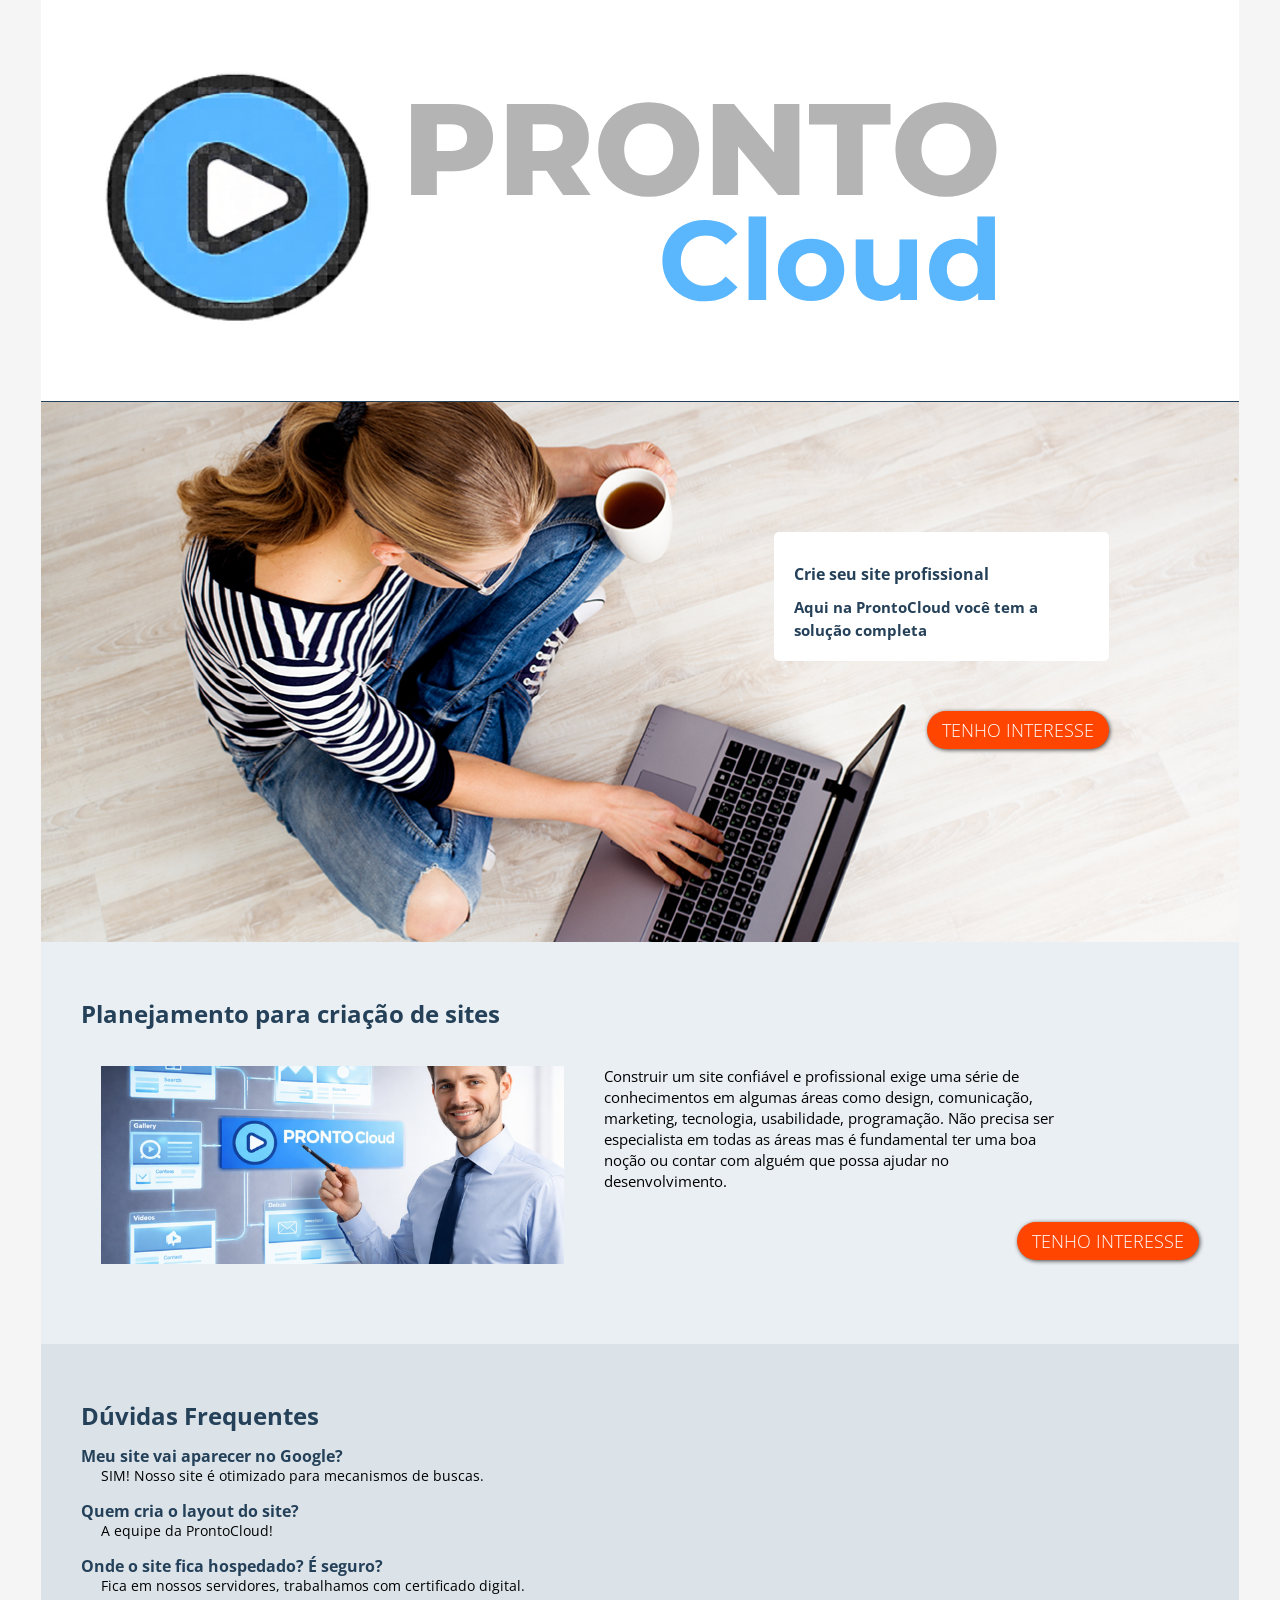
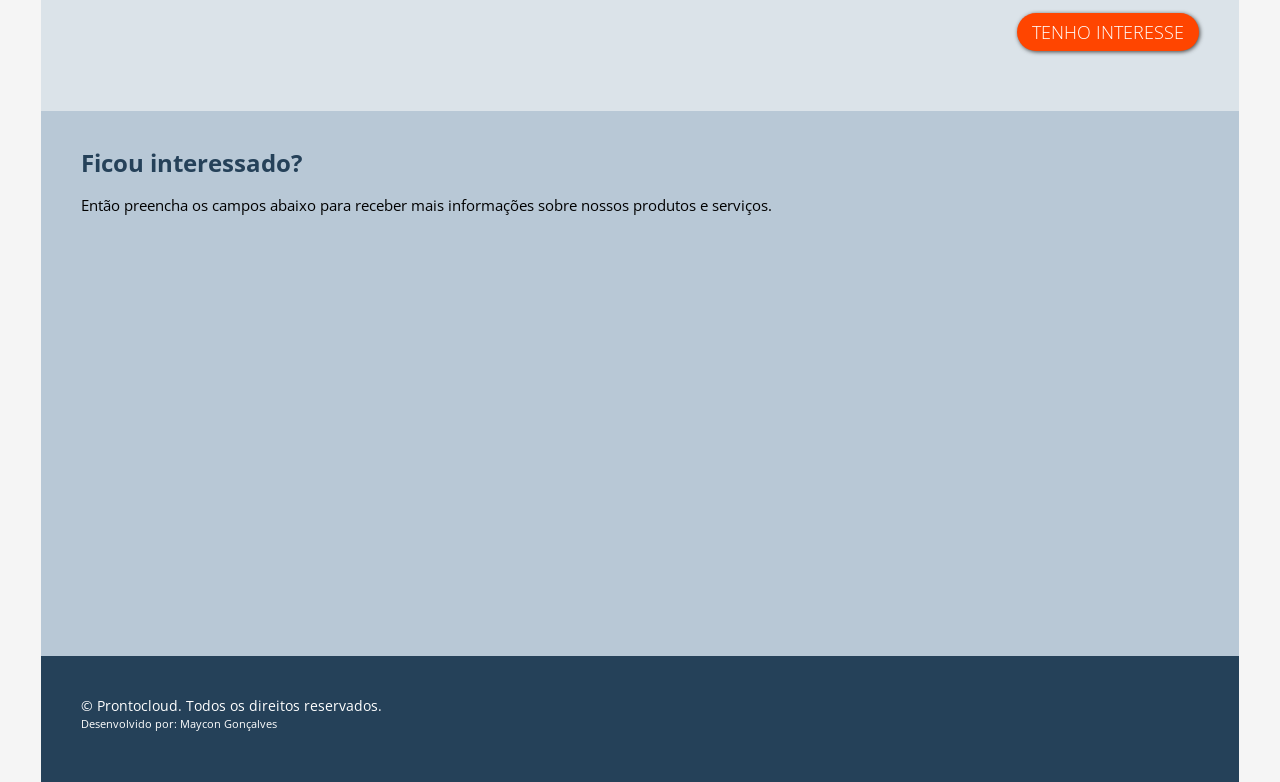
<file: prontocloud/index.html>
<!DOCTYPE html>
<html lang="en">
<head>
    <meta charset="UTF-8">
    <meta name="viewport" content="width=device-width, initial-scale=1.0">
    <title>Prontocloud</title>

    <!-- CSS-->
    <link rel="stylesheet" href="./css/reset.css">
    <link rel="stylesheet" href="./css/style.css">

    <!-- icones -->
    <link rel="shortcut icon" href="./images/favicon.png">
    <link rel="apple-touch-icon" href="./images/icon-touch-retina.png">
    <link rel="apple-touch-icon" href="./images/icon-touch-retina-iphone.png">
    <link rel="apple-touch-icon" href="./images/icon-touch-retina-ipad.png">

    <!-- Google Fonts -->
     <link rel="preconnect" href="https://fonts.googleapis.com">
<link rel="preconnect" href="https://fonts.gstatic.com" crossorigin>
<link href="https://fonts.googleapis.com/css2?family=Open+Sans:ital,wdth,wght@0,75..100,300..800;1,75..100,300..800&display=swap" rel="stylesheet">

</head>
<body>
    <div class="main-container">
        <header>
            <div class="container">
                <img src="./images/prontocloud.png" alt="ProntoCloud">
            </div>
        </header>

        <section id="banner">
            <div class="container" >
                <div class="legenda-container div">
                    <div class="legenda">
                        <h4>Crie seu site profissional</h4>
                        <h5>Aqui na ProntoCloud você tem a solução completa</h5>
                    </div>
                    <a class="button-cta" href="#tenho-interesse">Tenho Interesse</a>
                </div>
            </div>
        </section>

        <section id="saiba-mais">
            <div class="container">

                <h1>Planejamento para criação de sites</h1>

                <img src="./images/web-design-plan-ning-700x300.png" alt="Planejamento para criação de sites">

                <p>Construir um site confiável e profissional exige uma série de conhecimentos em algumas áreas como design, comunicação, marketing, tecnologia, usabilidade, programação. Não precisa ser especialista em todas as áreas mas é fundamental ter uma boa noção ou contar com alguém que possa ajudar no desenvolvimento.</p>

                <a class="button-cta" href="#tenho-interesse">Tenho Interesse</a>

            </div>
        </section>

        <section class="container-duvidas">
            <div class="container">
                <h1>Dúvidas Frequentes</h1>

                <dl>
                    <dt>Meu site vai aparecer no Google?</dt>
                        <dd>SIM! Nosso site é otimizado para mecanismos de buscas.</dd>
                    <dt>Quem cria o layout do site?</dt>
                        <dd>A equipe da ProntoCloud!</dd>
                    <dt>Onde o site fica hospedado? É seguro?</dt>
                        <dd>Fica em nossos servidores, trabalhamos com certificado digital.</dd>
                </dl>

                <a class="button-cta" href="#tenho-interesse">Tenho Interesse</a>

            </div>
        </section>

        <section id="tenho-interesse">
            <div class="container">
                <article >
                    <h1>Ficou interessado?</h1>
                    <p>Então preencha os campos abaixo para receber mais informações sobre nossos produtos e serviços.</p>

                    <div class="cognito"> 
                        <script src="https://www.cognitoforms.com/f/seamless.js" data-key="EIW4Grr-MUKSAgHI9DvnkA" data-form="1"></script>
                    </div>
                    
                </article>
            </div>
        </section>
        <footer>
            <div class="container">
                <p>&copy; Prontocloud. Todos os direitos reservados.
                <small>Desenvolvido por: Maycon Gonçalves</small></p>
            </div>    
        </footer>
    </div>
</body>
</html>
</file>
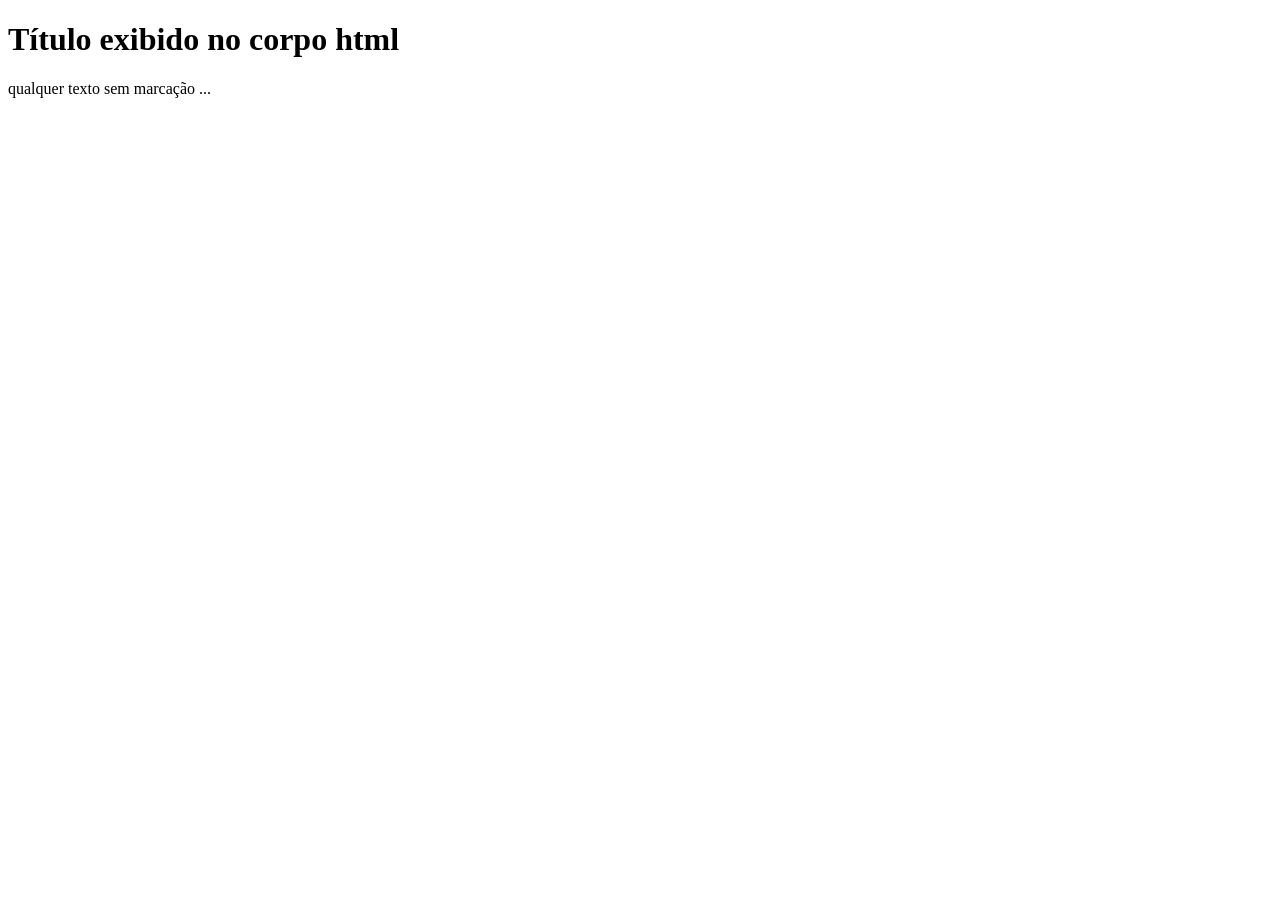
<file: html-css/01-introducao.html>
<!DOCTYPE html>
<html lang="pt_BR">
	<head>
		<title>Título da página exibido no navegador</title>
	</head>
	<body>
		<h1>Título exibido no corpo html</h1>
		<p>qualquer texto sem marcação ... </p>
	</body>
</html>
</file>
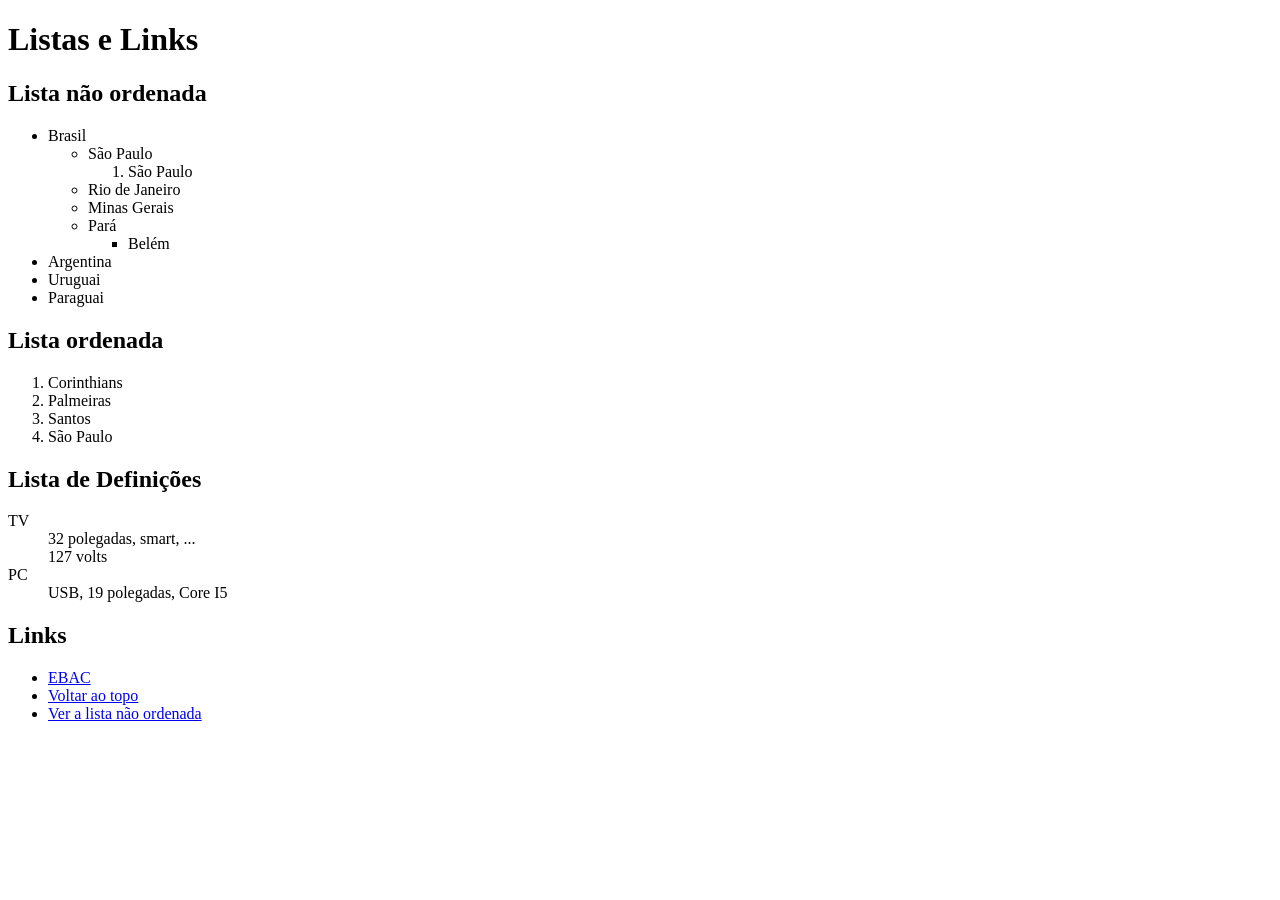
<file: html-css/02-listas-e-links.html>
<!DOCTYPE html>
<html lang="pt-br">
	<head>
		<title>HTML - Listas e Links</title>
		<meta charset="UTF-8">
	</head>
	<body>
		<h1>Listas e Links</h1>

		<h2 id="lista-nao-ordenada">Lista não ordenada</h2>
		
		<ul>
			<li>
				Brasil
				<ul>
					<li>São Paulo
						<ol>
							<li>São Paulo</li>
						</ol>
					</li>
					<li>Rio de Janeiro</li>
					<li>Minas Gerais</li>
					<li>Pará
						<ul>
							<li>Belém</li>
						</ul>
					</li>
				</ul>
			</li>
			<li>Argentina</li>
			<li>Uruguai</li>
			<li>Paraguai</li>
		</ul>

		<h2>Lista ordenada</h2>

		<ol>
			<li>Corinthians</li>
			<li>Palmeiras</li>
			<li>Santos</li>
			<li>São Paulo</li>
		</ol>

		
		<h2>Lista de Definições</h2>		

		<dl>
			<dt>TV</dt>
				<dd>32 polegadas, smart, ...</dd>
				<dd>127 volts</dd>
			<dt>PC</dt>
				<dd>USB, 19 polegadas, Core I5</dd>
		</dl>

		<h2>Links</h2>

		<nav>
			<ul>
				<li><a href="https://ebaconline.com.br">EBAC</a></li>
				<li><a href="#top">Voltar ao topo</a> </li>
				<li><a href="#lista-nao-ordenada">Ver a lista não ordenada</a></li>
			</ul>
		</nav>

	</body>
</html>
</file>
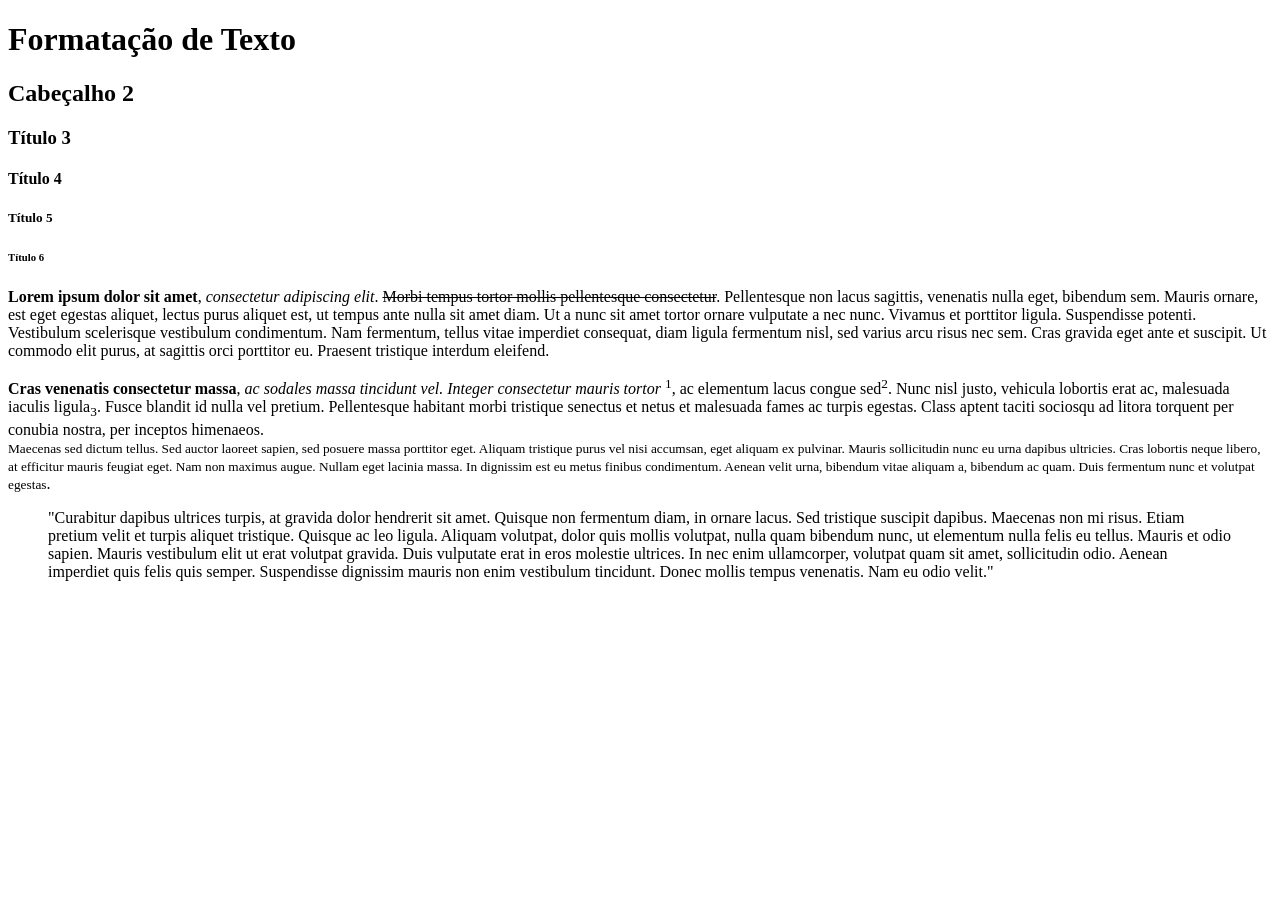
<file: html-css/03-formatacao-de-texto.html>
<!DOCTYPE html>
<html lang="pt-br">
	<head>
		<title>HTML - Formatação de Texto</title>
		<meta charset="UTF-8">
	</head>
	<body>
		<h1>Formatação de Texto</h1>
		<h2>Cabeçalho 2</h2>
		<h3>Título 3</h3>
		<h4>Título 4</h4>
		<h5>Título 5</h5>
		<h6>Título 6</h6>

		<p> <b>Lorem ipsum dolor sit amet</b>, <i>consectetur adipiscing elit</i>. <del>Morbi tempus tortor mollis pellentesque consectetur</del>. Pellentesque non lacus sagittis, venenatis nulla eget, bibendum sem. Mauris ornare, est eget egestas aliquet, lectus purus aliquet est, ut tempus ante nulla sit amet diam. Ut a nunc sit amet tortor ornare vulputate a nec nunc. Vivamus et porttitor ligula. Suspendisse potenti. Vestibulum scelerisque vestibulum condimentum. Nam fermentum, tellus vitae imperdiet consequat, diam ligula fermentum nisl, sed varius arcu risus nec sem. Cras gravida eget ante et suscipit. Ut commodo elit purus, at sagittis orci porttitor eu. Praesent tristique interdum eleifend.</p>

		<p> <strong>Cras venenatis consectetur massa</strong>, <em>ac sodales massa tincidunt vel. Integer consectetur mauris tortor</em> <sup>1</sup>, ac elementum lacus congue sed<sup>2</sup>. Nunc nisl justo, vehicula lobortis erat ac, malesuada iaculis ligula<sub>3</sub>. Fusce blandit id nulla vel pretium. Pellentesque habitant morbi tristique senectus et netus et malesuada fames ac turpis egestas. Class aptent taciti sociosqu ad litora torquent per conubia nostra, per inceptos himenaeos. <br> <small>Maecenas sed dictum tellus. Sed auctor laoreet sapien, sed posuere massa porttitor eget. Aliquam tristique purus vel nisi accumsan, eget aliquam ex pulvinar. Mauris sollicitudin nunc eu urna dapibus ultricies. Cras lobortis neque libero, at efficitur mauris feugiat eget. Nam non maximus augue. Nullam eget lacinia massa. In dignissim est eu metus finibus condimentum. Aenean velit urna, bibendum vitae aliquam a, bibendum ac quam. Duis fermentum nunc et volutpat egestas</small>.</p>

		<blockquote>"Curabitur dapibus ultrices turpis, at gravida dolor hendrerit sit amet. Quisque non fermentum diam, in ornare lacus. Sed tristique suscipit dapibus. Maecenas non mi risus. Etiam pretium velit et turpis aliquet tristique. Quisque ac leo ligula. Aliquam volutpat, dolor quis mollis volutpat, nulla quam bibendum nunc, ut elementum nulla felis eu tellus. Mauris et odio sapien. Mauris vestibulum elit ut erat volutpat gravida. Duis vulputate erat in eros molestie ultrices. In nec enim ullamcorper, volutpat quam sit amet, sollicitudin odio. Aenean imperdiet quis felis quis semper. Suspendisse dignissim mauris non enim vestibulum tincidunt. Donec mollis tempus venenatis. Nam eu odio velit."</blockquote>



	</body>
</html>
</file>
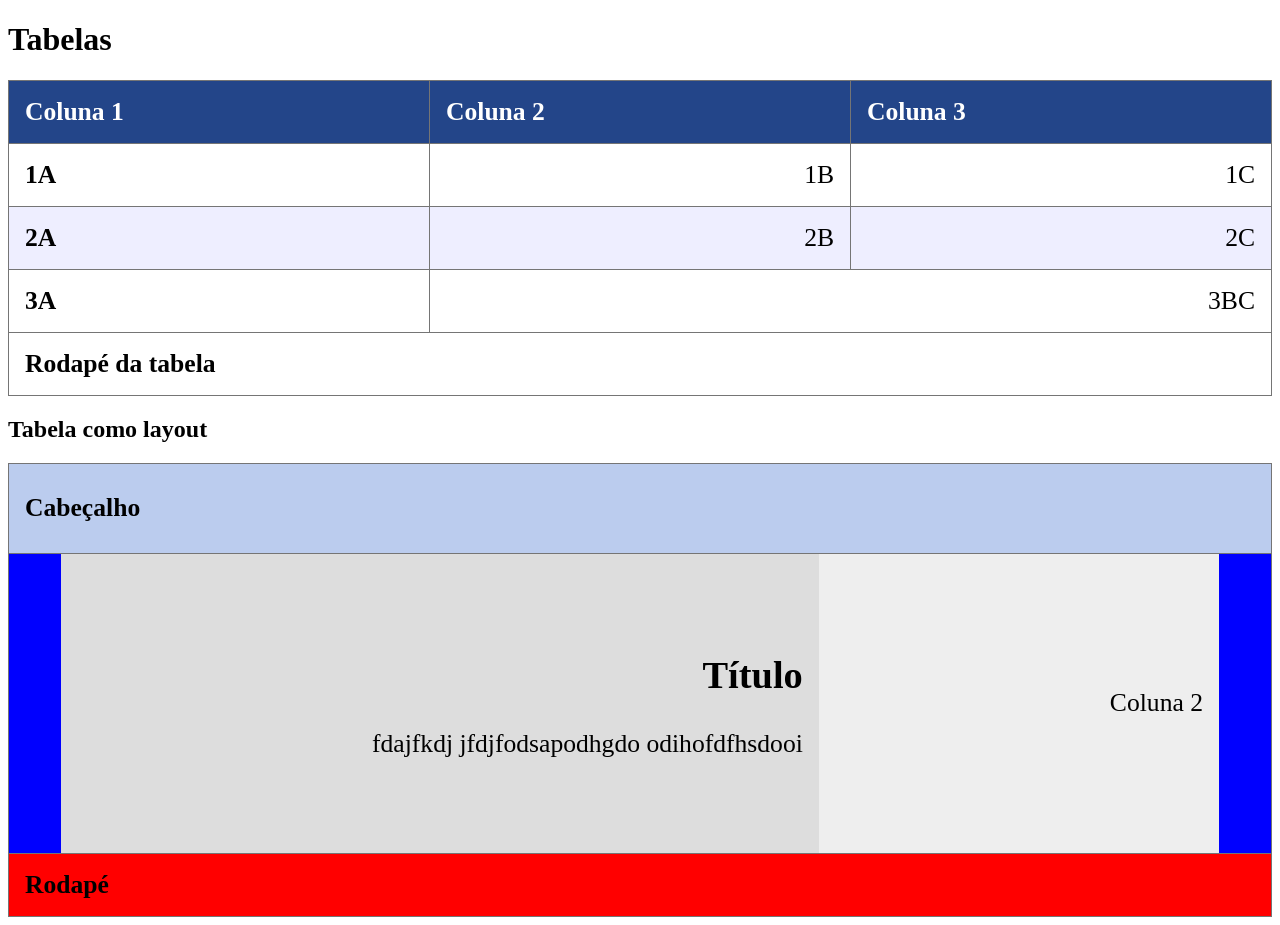
<file: html-css/04-tabelas.html>
<!DOCTYPE html>
<html lang="pt-br">
	<head>
		<title>HTML - Tabelas</title>
		<meta charset="UTF-8">

		<link rel="stylesheet" href="./src/tabelas.css">
	</head>
	<body>

		<h1>Tabelas</h1>

		<table border="1" width="100%">
			<thead>
				<tr>
					<th>Coluna 1</th>
					<th>Coluna 2</th>
					<th>Coluna 3</th>
				</tr>
			</thead>
			<tbody>	
				<tr align="center">
					<td>1A</td>
					<td>1B</td>
					<td>1C</td>
				</tr>
				<tr align="right">
					<td>2A</td>
					<td>2B</td>
					<td>2C</td>
				</tr>
				<tr>
					<td>3A</td>
					<td colspan="2">3BC</td>
				</tr>
			</tbody>
			<tfoot>
				<tr>
					<td colspan="3">Rodapé da tabela</td>
				</tr>
			</tfoot>
		</table>


		<h2>Tabela como layout</h2>

		<table width="600">
			<tr height="90">
				<td colspan="4" bgcolor="#BBCCEE" align="center"> Cabeçalho</td>
			</tr>
			<tr height="300">
				<td width="20" bgcolor="#0000FF"></td>
				<td width="60%" bgcolor="#DDDDDD">
					<h2>Título</h2>
					<p>fdajfkdj jfdjfodsapodhgdo odihofdfhsdooi</p>

				</td>
				<td bgcolor="#EEEEEE">Coluna 2</td>
				<td width="20"bgcolor="#0000FF"></td>
			</tr>
			<tr>
				<td bgcolor="#FF0000" colspan="4" align="center">Rodapé</td>
			</tr>
		</table>

	</body>
</html>
</file>
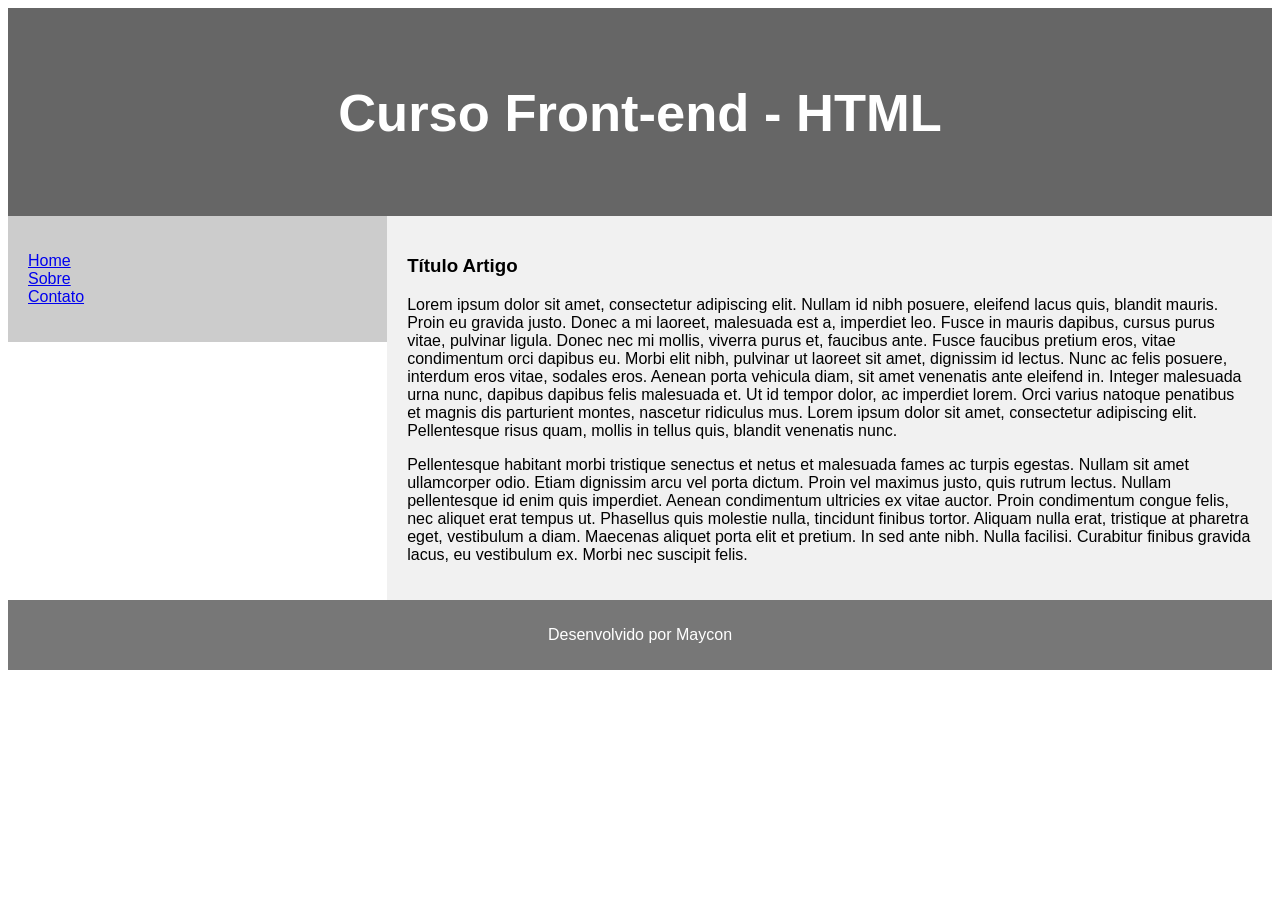
<file: html-css/05-layouts.html>
<!DOCTYPE html>
<html lang="pt-br">
	<head>
		<title>HTML - Layouts</title>
		<meta charset="UTF-8">
		<meta name="viewport" content="width=device-width, initial-scale=1">
		<style>
			* {
			  box-sizing: border-box;
			}

			body {
			  font-family: Arial, Helvetica, sans-serif;
			}

			/* Style the header */
			header {
			  background-color: #666;
			  padding: 30px;
			  text-align: center;
			  font-size: 35px;
			  color: white;
			}

			/* Create two columns/boxes that floats next to each other */
			nav {
			  float: left;
			  width: 30%;
			   
			  background: #ccc;
			  padding: 20px;
			}

			/* Style the list inside the menu */
			nav ul {
			  list-style-type: none;
			  padding: 0;
			}

			article {
			  float: left;
			  padding: 20px;
			  width: 70%;
			  background-color: #f1f1f1;
			}

			/* Clear floats after the columns */
			section::after {
			  background: #ccc;
			  content: "";
			  display: table;
			  clear: both;
			}

			/* Style the footer */
			footer {
			  background-color: #777;
			  padding: 10px;
			  text-align: center;
			  color: white;
			}

			/* Responsive layout - makes the two columns/boxes stack on top of each other instead of next to each other, on small screens */
			@media (max-width: 600px) {
			  nav, article {
			    width: 100%;
			    height: auto;
			  }
			}
			</style>
	</head>
	<body>

		<header>
			<h2>Curso Front-end - HTML</h2>
		</header>

		<section>

			<nav>
				<ul>
					<li><a href="#home">Home</a></li>
					<li><a href="#sobre">Sobre</a></li>
					<li><a href="./06-formularios.html">Contato</a></li>
				</ul>
			</nav>

			<article>

				<h1>Título Artigo</h1>

				<p>Lorem ipsum dolor sit amet, consectetur adipiscing elit. Nullam id nibh posuere, eleifend lacus quis, blandit mauris. Proin eu gravida justo. Donec a mi laoreet, malesuada est a, imperdiet leo. Fusce in mauris dapibus, cursus purus vitae, pulvinar ligula. Donec nec mi mollis, viverra purus et, faucibus ante. Fusce faucibus pretium eros, vitae condimentum orci dapibus eu. Morbi elit nibh, pulvinar ut laoreet sit amet, dignissim id lectus. Nunc ac felis posuere, interdum eros vitae, sodales eros. Aenean porta vehicula diam, sit amet venenatis ante eleifend in. Integer malesuada urna nunc, dapibus dapibus felis malesuada et. Ut id tempor dolor, ac imperdiet lorem. Orci varius natoque penatibus et magnis dis parturient montes, nascetur ridiculus mus. Lorem ipsum dolor sit amet, consectetur adipiscing elit. Pellentesque risus quam, mollis in tellus quis, blandit venenatis nunc.</p>

				<p>Pellentesque habitant morbi tristique senectus et netus et malesuada fames ac turpis egestas. Nullam sit amet ullamcorper odio. Etiam dignissim arcu vel porta dictum. Proin vel maximus justo, quis rutrum lectus. Nullam pellentesque id enim quis imperdiet. Aenean condimentum ultricies ex vitae auctor. Proin condimentum congue felis, nec aliquet erat tempus ut. Phasellus quis molestie nulla, tincidunt finibus tortor. Aliquam nulla erat, tristique at pharetra eget, vestibulum a diam. Maecenas aliquet porta elit et pretium. In sed ante nibh. Nulla facilisi. Curabitur finibus gravida lacus, eu vestibulum ex. Morbi nec suscipit felis.</p>
				
			</article>


		</section>

		<footer>
			<p>Desenvolvido por Maycon</p>
		</footer>
		
	</body>
</html>
</file>
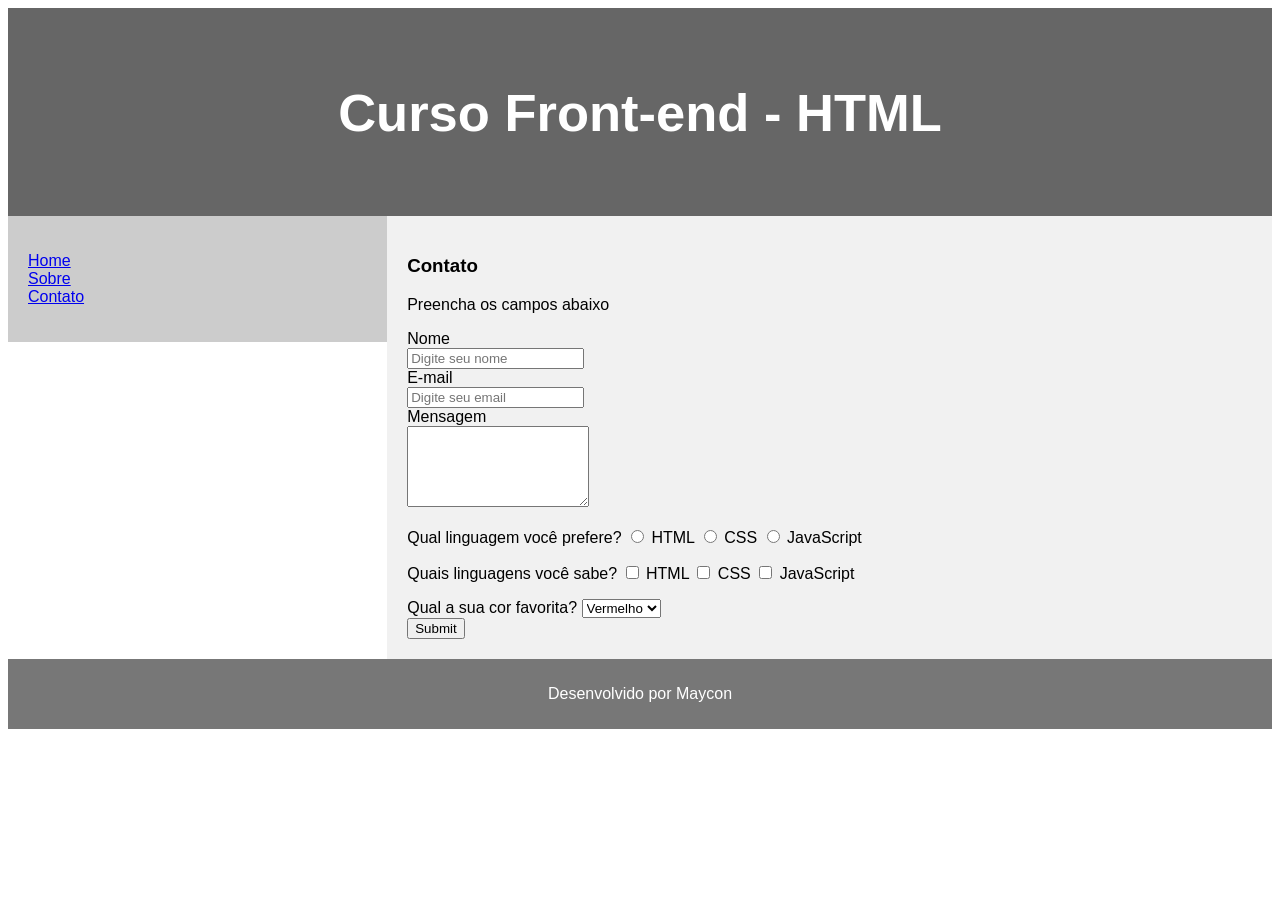
<file: html-css/06-formularios.html>
<!DOCTYPE html>
<html lang="pt-br">
	<head>
		<title>HTML - Formulário Fale Conosco</title>
		<meta charset="UTF-8">
		<meta name="viewport" content="width=device-width, initial-scale=1">
		<style>
			* {
			  box-sizing: border-box;
			}

			body {
			  font-family: Arial, Helvetica, sans-serif;
			}

			/* Style the header */
			header {
			  background-color: #666;
			  padding: 30px;
			  text-align: center;
			  font-size: 35px;
			  color: white;
			}

			/* Create two columns/boxes that floats next to each other */
			nav {
			  float: left;
			  width: 30%;
			   
			  background: #ccc;
			  padding: 20px;
			}

			/* Style the list inside the menu */
			nav ul {
			  list-style-type: none;
			  padding: 0;
			}

			article {
			  float: left;
			  padding: 20px;
			  width: 70%;
			  background-color: #f1f1f1;
			}

			/* Clear floats after the columns */
			section::after {
			  background: #ccc;
			  content: "";
			  display: table;
			  clear: both;
			}

			/* Style the footer */
			footer {
			  background-color: #777;
			  padding: 10px;
			  text-align: center;
			  color: white;
			}

			/* Responsive layout - makes the two columns/boxes stack on top of each other instead of next to each other, on small screens */
			@media (max-width: 600px) {
			  nav, article {
			    width: 100%;
			    height: auto;
			  }
			}
			</style>
	</head>
	<body>

		<header>
			<h2>Curso Front-end - HTML</h2>
		</header>

		<section>

			<nav>
				<ul>
					<li><a href="05-layouts.html">Home</a></li>
					<li><a href="#sobre">Sobre</a></li>
					<li><a href="#contato">Contato</a></li>
				</ul>
			</nav>

			<article>

				<h1>Contato</h1>
				<p>Preencha os campos abaixo</p>

				<form method="post">

					<div>
						<label for="nome">Nome</label><br>
						<input type="text" name="nome" id="nome" placeholder="Digite seu nome">
					</div>

					<div>
						<label for="email">E-mail</label><br>
						<input type="email" name="email" id="email" placeholder="Digite seu email">
					</div>

					<div>
						<label for="mensagem">Mensagem</label><br>
						<textarea name="mensagem" id="mensagem" rows="5"></textarea>
					</div>

					<div>
						<p>
							<label>Qual linguagem você prefere?</label>
							<input type="radio" name="linguagens" value="html"> HTML
							<input type="radio" name="linguagens" value="css"> CSS
							<input type="radio" name="linguagens" value="javascript"> JavaScript
						</p>
					</div>

					<div>
						<p>
							<label>Quais linguagens você sabe?</label>
							<input type="checkbox" name="linguagens" value="html"> HTML
							<input type="checkbox" name="linguagens" value="css"> CSS
							<input type="checkbox" name="linguagens" value="javascript"> JavaScript
						</p>
					</div>

					<div>
						<label>Qual a sua cor favorita?</label>
						<select>
							<option value="Azul">Azul</option>
							<option value="Verde">Verde</option>
							<option value="Vermelho" selected>Vermelho</option>
						</select>
					</div>

					<div>
						<input type="submit" >
					</div>
					

				</form>

				
				
			</article>


		</section>

		<footer>
			<p>Desenvolvido por Maycon</p>
		</footer>
		
	</body>
</html>
</file>
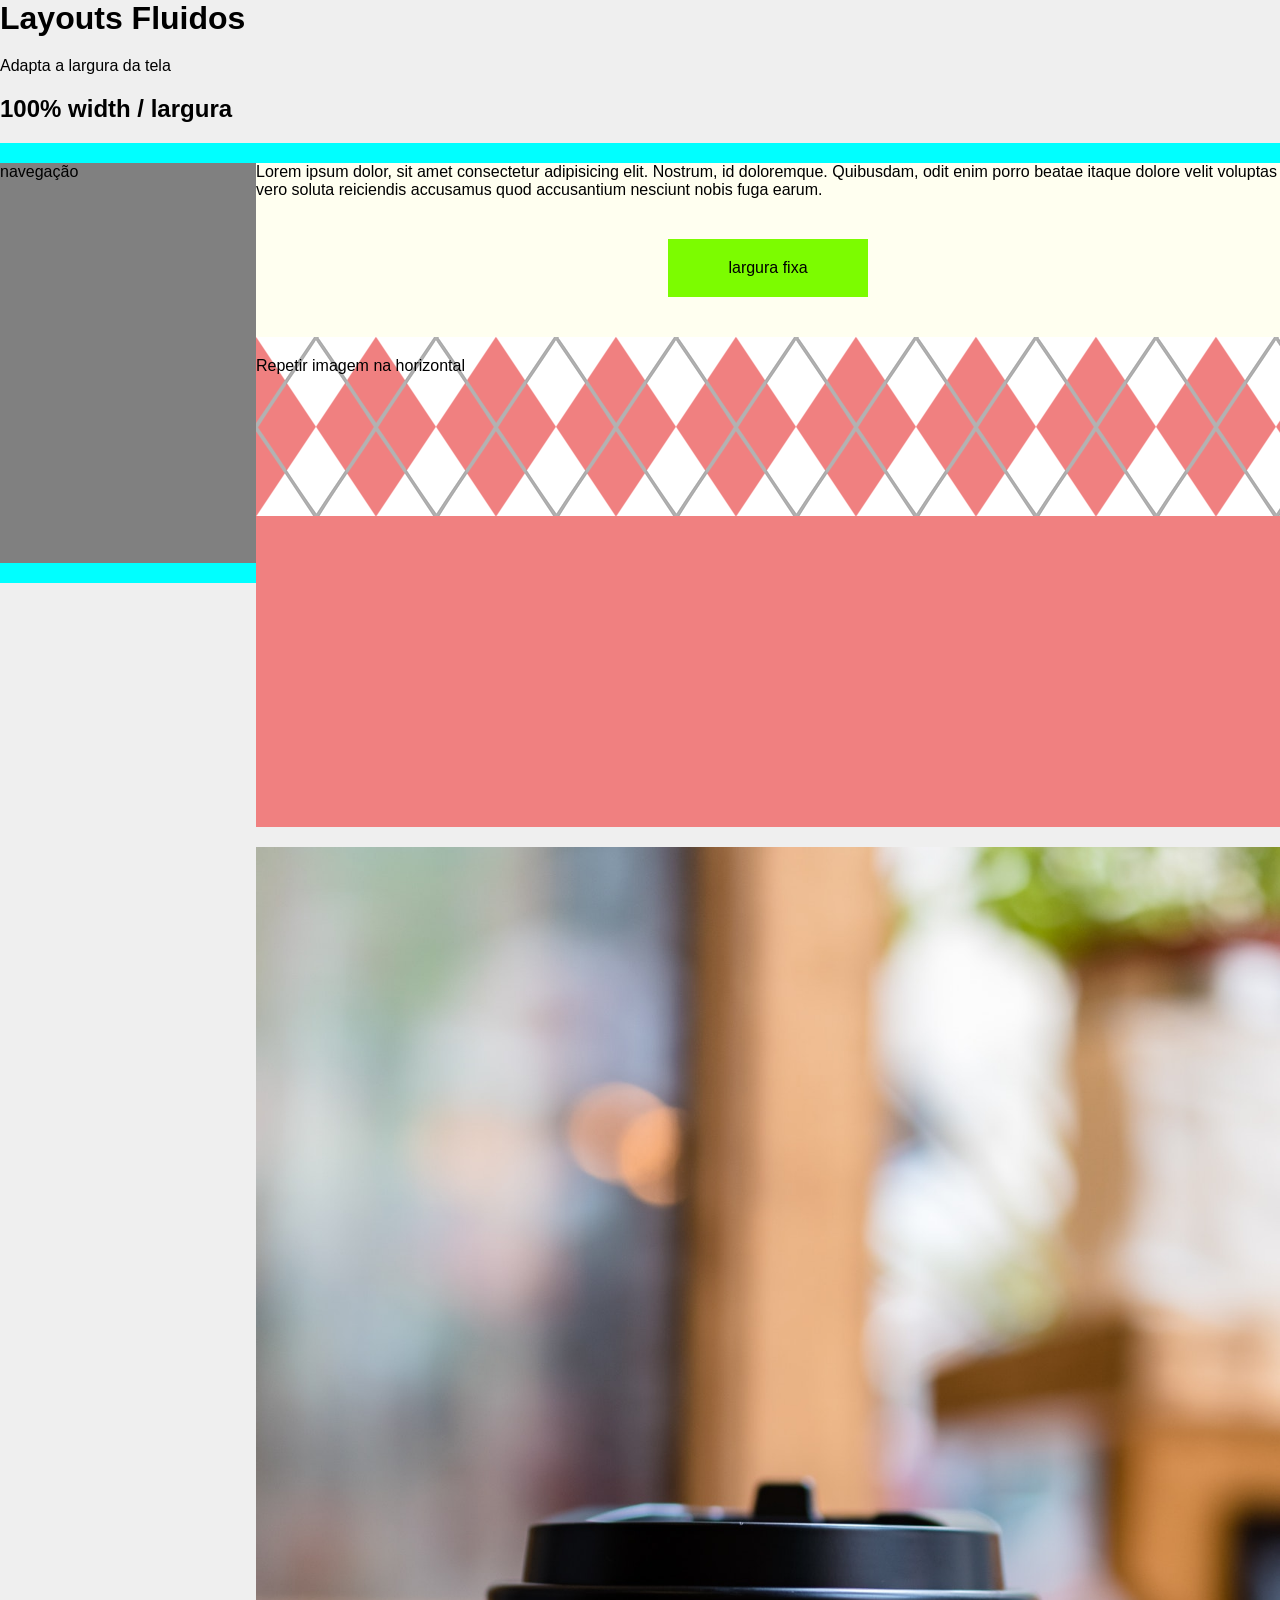
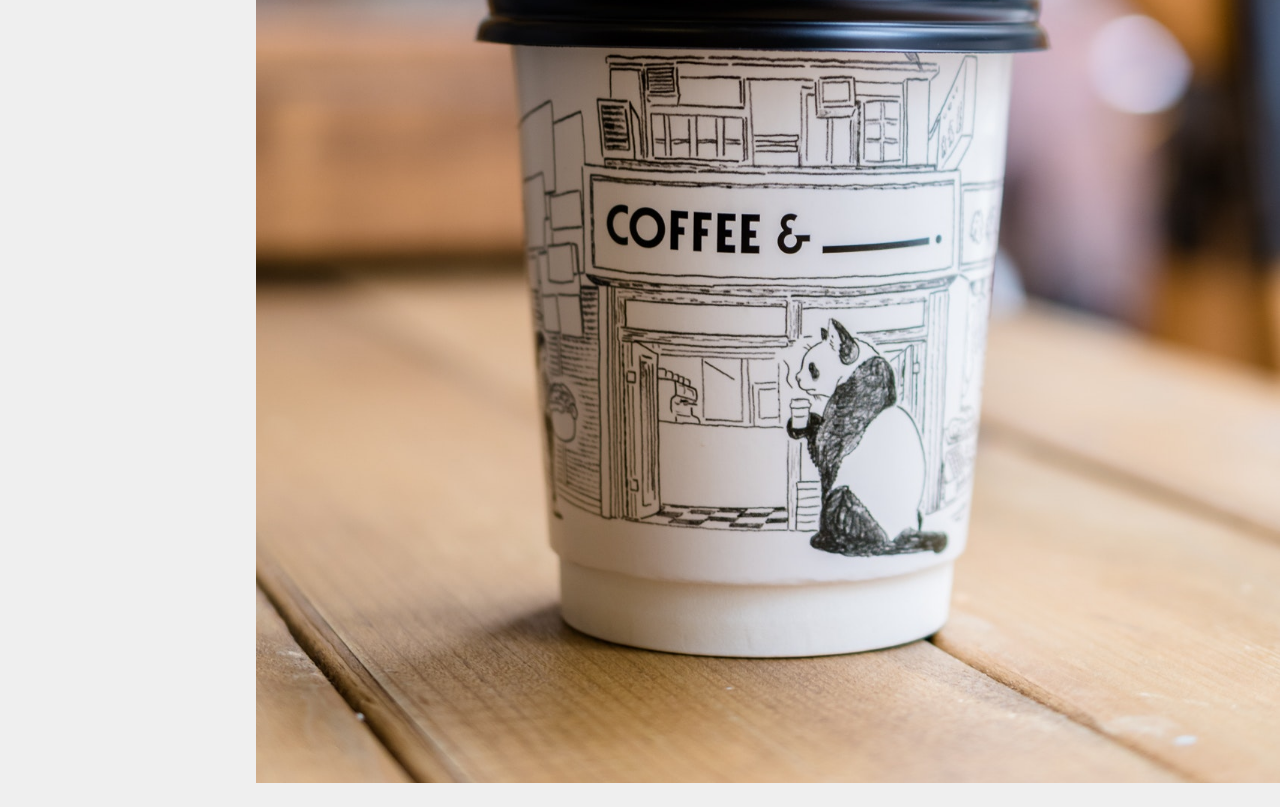
<file: html-css/08-layouts-fluidos.html>
<!DOCTYPE html>
<html lang="en">
<head>
    <meta charset="UTF-8">
    <meta http-equiv="X-UA-Compatible" content="IE=edge">
    <meta name="viewport" content="width=device-width, initial-scale=1.0">
    <link rel="stylesheet" type="text/css" href="./src/layouts-fluidos.css">
    <title>Document</title>
</head>
<body>


    <h1>Layouts Fluidos</h1>
    <p>Adapta a largura da tela</p>

    <section> 
        <h2>100% width / largura</h2>

        <div class="width-100">

            <nav>
                navegação
            </nav>
            <article>
                Lorem ipsum dolor, sit amet consectetur adipisicing elit. Nostrum, id doloremque. Quibusdam, odit enim porro beatae itaque dolore velit voluptas vero soluta reiciendis accusamus quod accusantium nesciunt nobis fuga earum.

                <div class="fixed-width">
                    largura fixa
                </div>


                <div class="background">
                    Repetir imagem na horizontal
                </div>

                <div>

                    <picture>
                        <source media="(min-width: 280px)" srcset="./imagens/coffee.jpg">
                        <source media="(min-width: 600px)" srcset="./imagens/coffee-square.jpg">
                        <img srcset="./imagens/coffee.jpg" alt="Café">
                    </picture>
                    
                </div>

            </article>

        </div>

    
    </section>

    
</body>
</html>
</file>
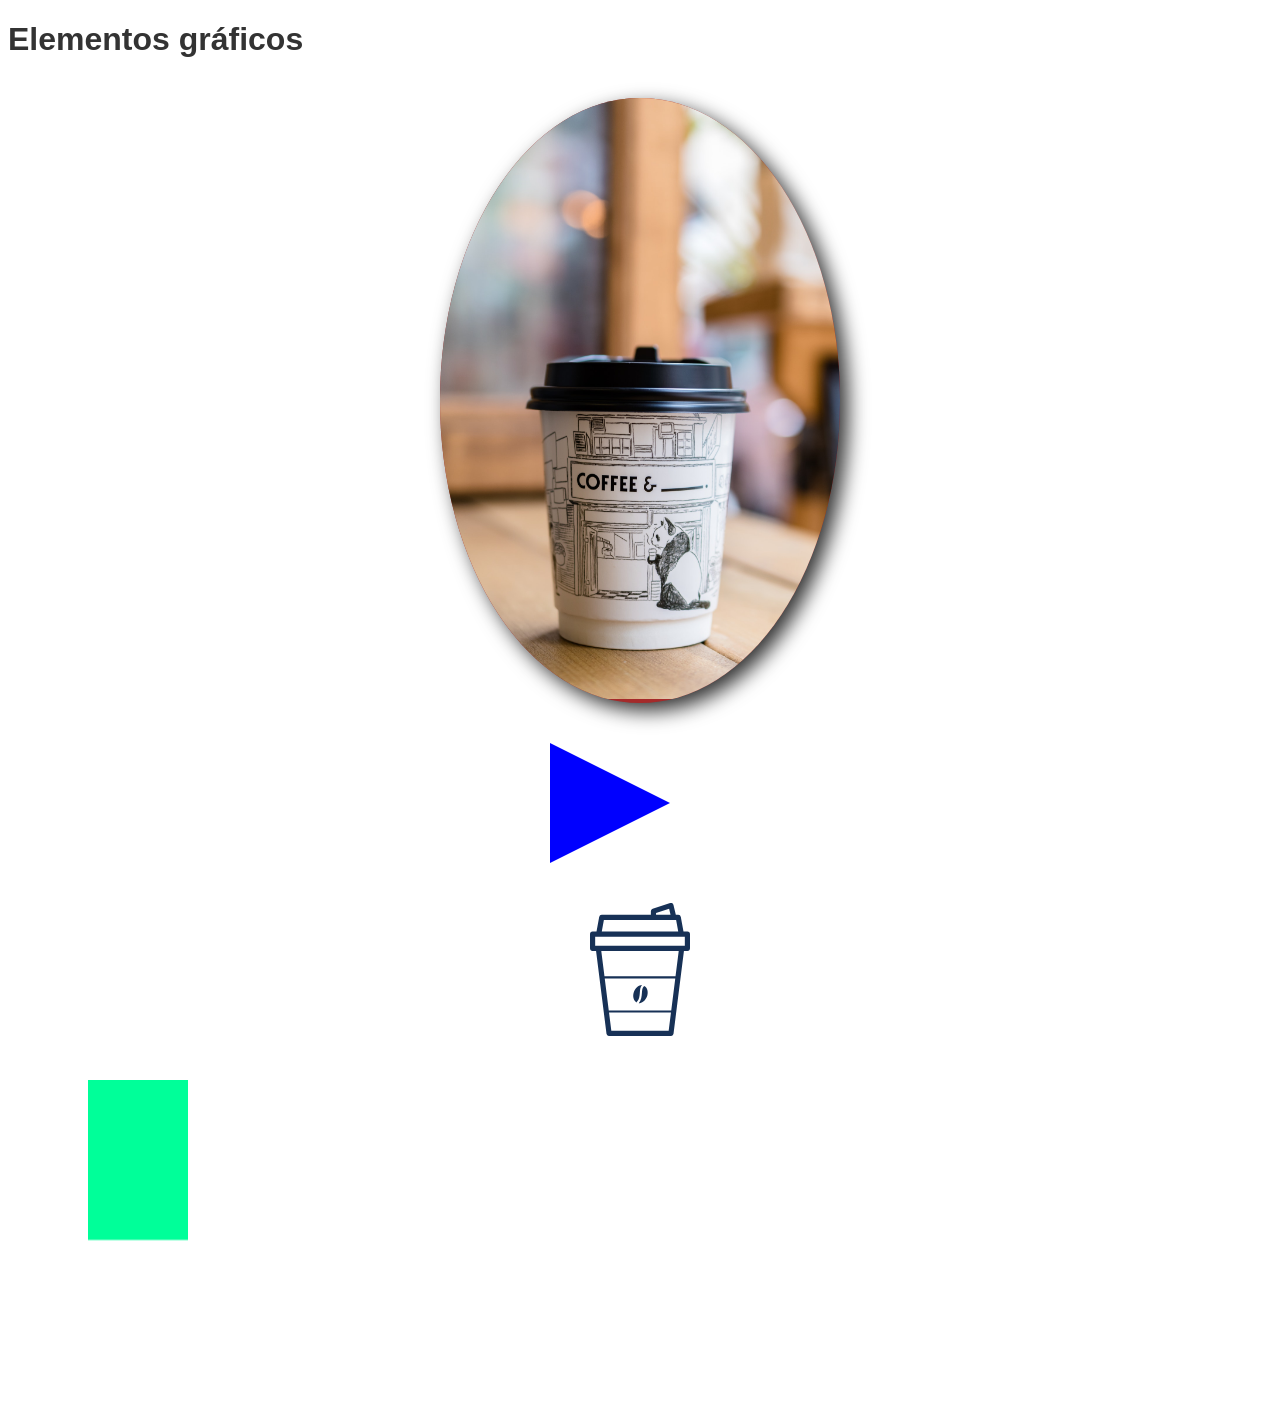
<file: html-css/09-elementos-graficos.html>
<!DOCTYPE html>
<html lang="en">
<head>
    <meta charset="UTF-8">
    <meta http-equiv="X-UA-Compatible" content="IE=edge">
    <meta name="viewport" content="width=device-width, initial-scale=1.0">
    <link rel="stylesheet" type="text/css" href="./src/graficos.css">
    <title>Document</title>
</head>
<body>


    <h1>Elementos gráficos</h1>

    <div id="grafico-01">
        <img src="./imagens/coffee.jpg" alt="café">
    </div>

    <div id="grafico-02">
        
    </div>

    <div id="imagem-vetorial">
        <img src="./imagens/coffee.svg" alt="café ">
    </div>

    <div>
         <canvas id="canvas"></canvas>
    </div>
  
    <script>
        var canvas = document.getElementById("canvas");
        var ctx = canvas.getContext("2d");
        ctx.fillStyle = "#00FF99";
        ctx.fillRect(80, 0, 100, 80);
    </script>


</body>
</html>
</file>
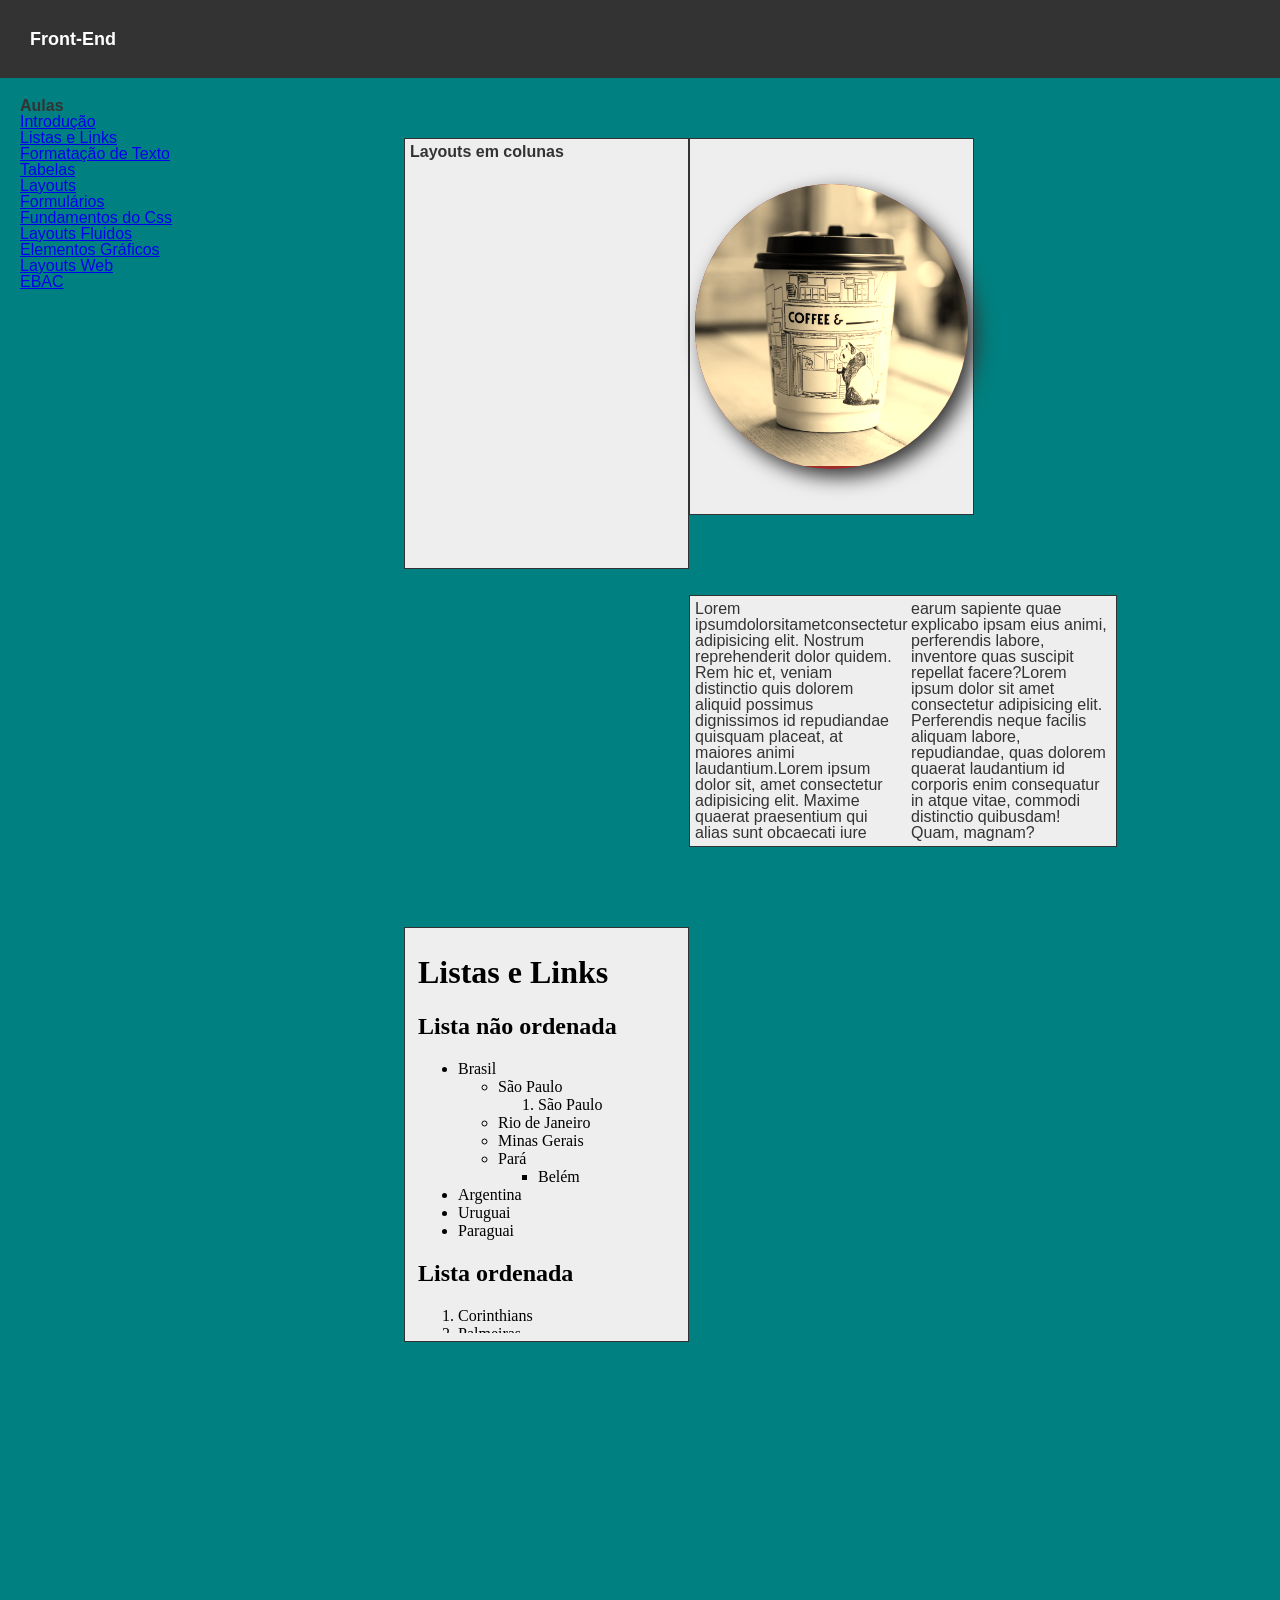
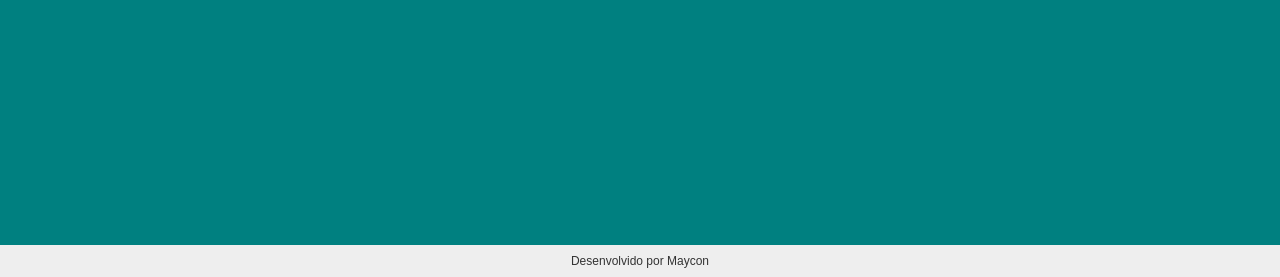
<file: html-css/10-layouts-web.html>
<!DOCTYPE html>
<html lang="en">

<head>
    <meta charset="UTF-8">
    <meta name="viewport" content="width=device-width,initial-scale=1.0">
    <title>Document</title>

    <link rel="stylesheet" href="./src/reset.css">
    <link rel="stylesheet" href="./src/layout.css">
    <link rel="stylesheet" href="./src/graficos.css">
</head>

<body>



    <header>
        <h2>Front-End</h2>
    </header>

    <section>
        <nav>
            <h3>Aulas</h3>
            <ul>
                <li><a href="01-introducao.html">Introdução</a></li>
                <li><a href="02-listas-e-links.html">Listas e Links</a></li>
                <li><a href="03-formatação-de-texto.html">Formatação de Texto</a></li>
                <li><a href="04-tabelas.html">Tabelas</a></li>
                <li><a href="05-layouts.html">Layouts</a></li>
                <li><a href="06-formularios.html">Formulários</a></li>
                <li><a href="07-fundamentos-do-css.html">Fundamentos do Css</a></li>
                <li><a href="08-layouts-fluidos.html">Layouts Fluidos</a></li>
                <li><a href="09-elementos-graficos.html" target="meu_iframe">Elementos Gráficos</a></li>
                <li><a href="10-layouts-web.html">Layouts Web</a></li>
                <li><a href="https://ebaconline.com.br" target="_blank">EBAC</a></li>
            </ul>
        </nav>

        <article>


            <div class="coluna">

                <h3>Layouts em colunas</h3>

                <iframe width="560" height="315" src="https://www.youtube.com/embed/5d6B4A642RU?si=jR_hYPf5fIpU8pBl" title="YouTube video player" frameborder="0" allow="accelerometer; autoplay; clipboard-write; encrypted-media; gyroscope; picture-in-picture; web-share" referrerpolicy="strict-origin-when-cross-origin" allowfullscreen></iframe>

            </div>
            <div class="coluna">

                <div id="grafico-01">
                    <img class="filtro" src="./imagens/coffee-square.jpg" alt="café">
                </div>

            </div>
            <div class="coluna coluna-3">

                Lorem ipsumdolorsitametconsectetur adipisicing elit. Nostrum reprehenderit dolor quidem. Rem hic et, veniam distinctio quis dolorem aliquid possimus dignissimos id repudiandae quisquam placeat, at maiores animi laudantium.Lorem ipsum dolor sit, amet consectetur adipisicing elit. Maxime quaerat praesentium qui alias sunt obcaecati iure earum sapiente quae explicabo ipsam eius animi, perferendis labore, inventore quas suscipit repellat facere?Lorem ipsum dolor sit amet consectetur adipisicing elit. Perferendis neque facilis aliquam labore, repudiandae, quas dolorem quaerat laudantium id corporis enim consequatur in atque vitae, commodi distinctio quibusdam! Quam, magnam?

            </div>


            <div class="coluna">

                <!--Cria moldura para carregar uma pagina dentro de outra-->
                <iframe src="02-listas-e-links.html"  name="meu_iframe"></iframe>
                
            </div>

            <div class="coluna-100w">

                <iframe src="https://www.google.com/maps/embed?pb=!1m18!1m12!1m3!1d3657.8105428241565!2d-46.779032326129425!3d-23.539315678815008!2m3!1f0!2f0!3f0!3m2!1i1024!2i768!4f13.1!3m3!1m2!1s0x94ce57bc513b0395%3A0xf8caecd88e8edbad!2sEBAC!5e0!3m2!1spt-BR!2sbr!4v1773105728664!5m2!1spt-BR!2sbr" width="600" height="450" style="border:0;" allowfullscreen="" loading="lazy" referrerpolicy="no-referrer-when-downgrade"></iframe>

            </div>

        </article>
    </section>

    <footer>
        <p>Desenvolvido por Maycon</p>
    </footer>
</body>

</html>
</file>
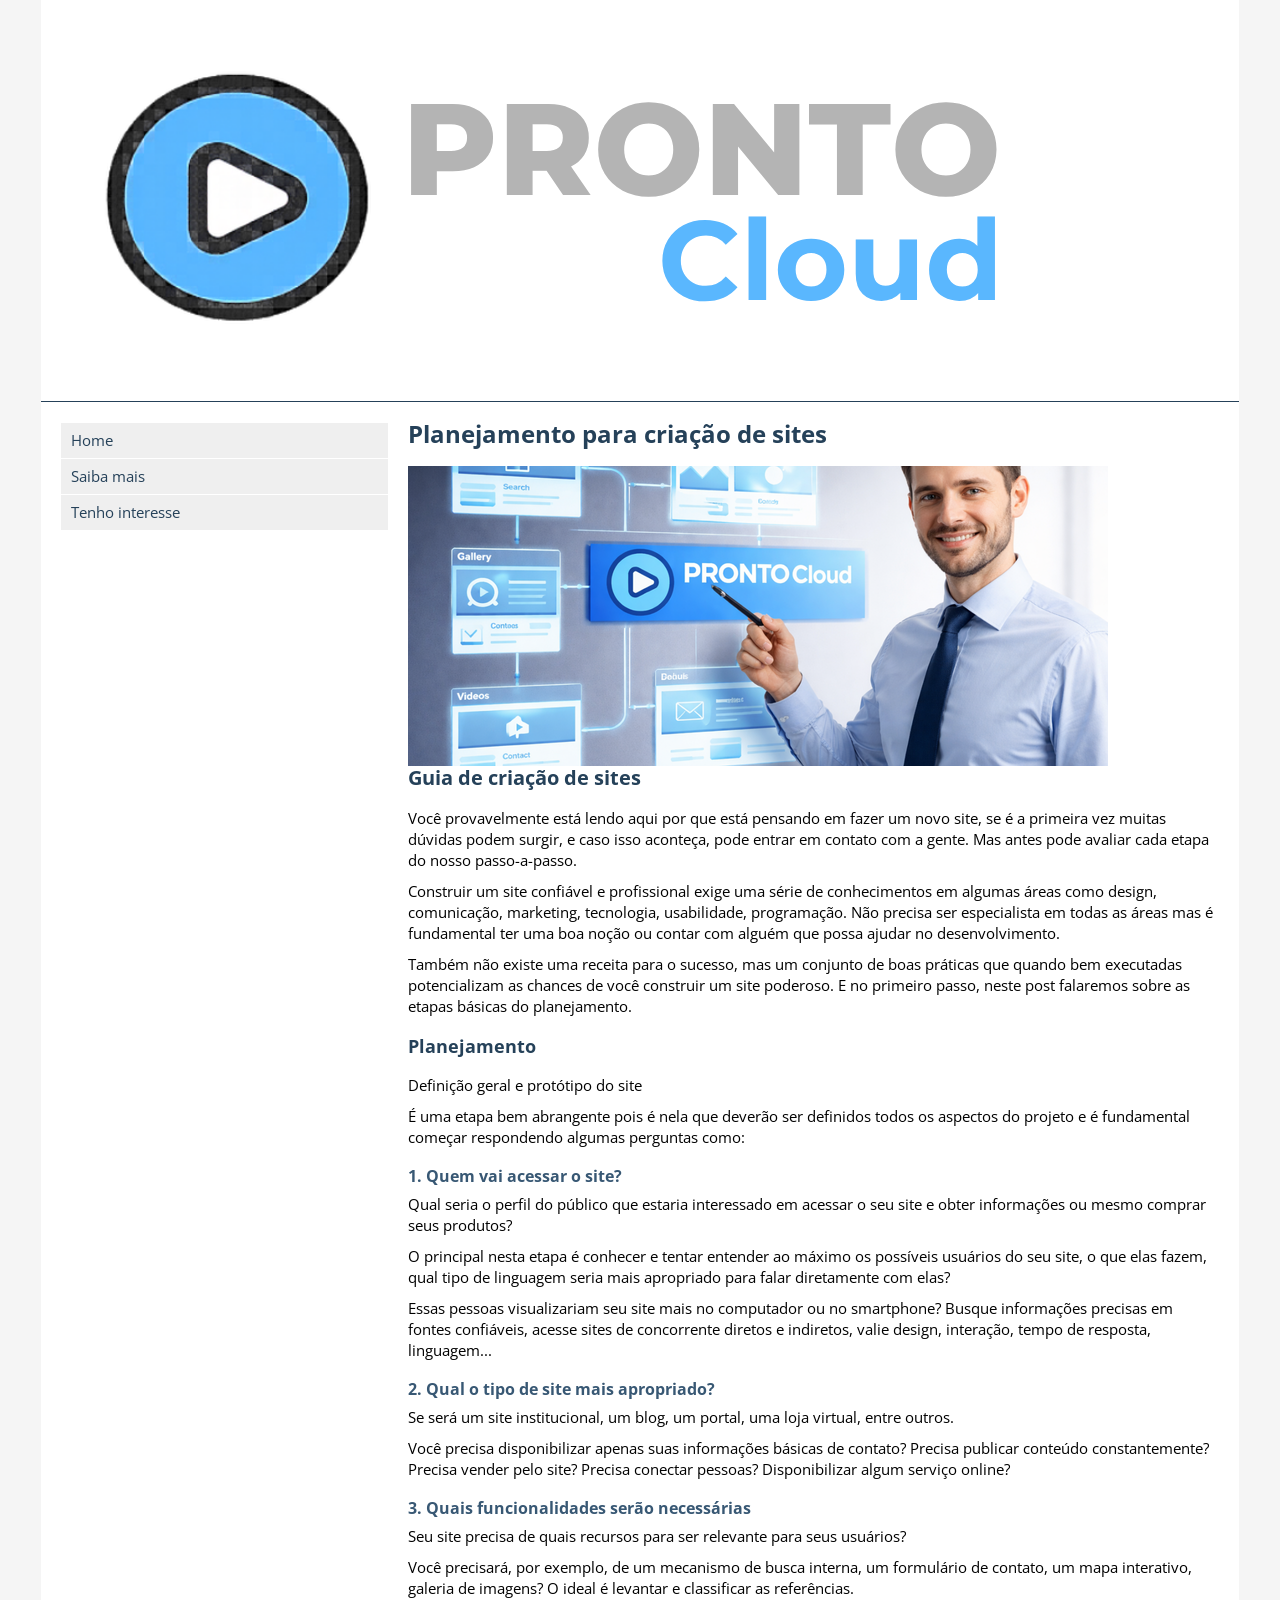
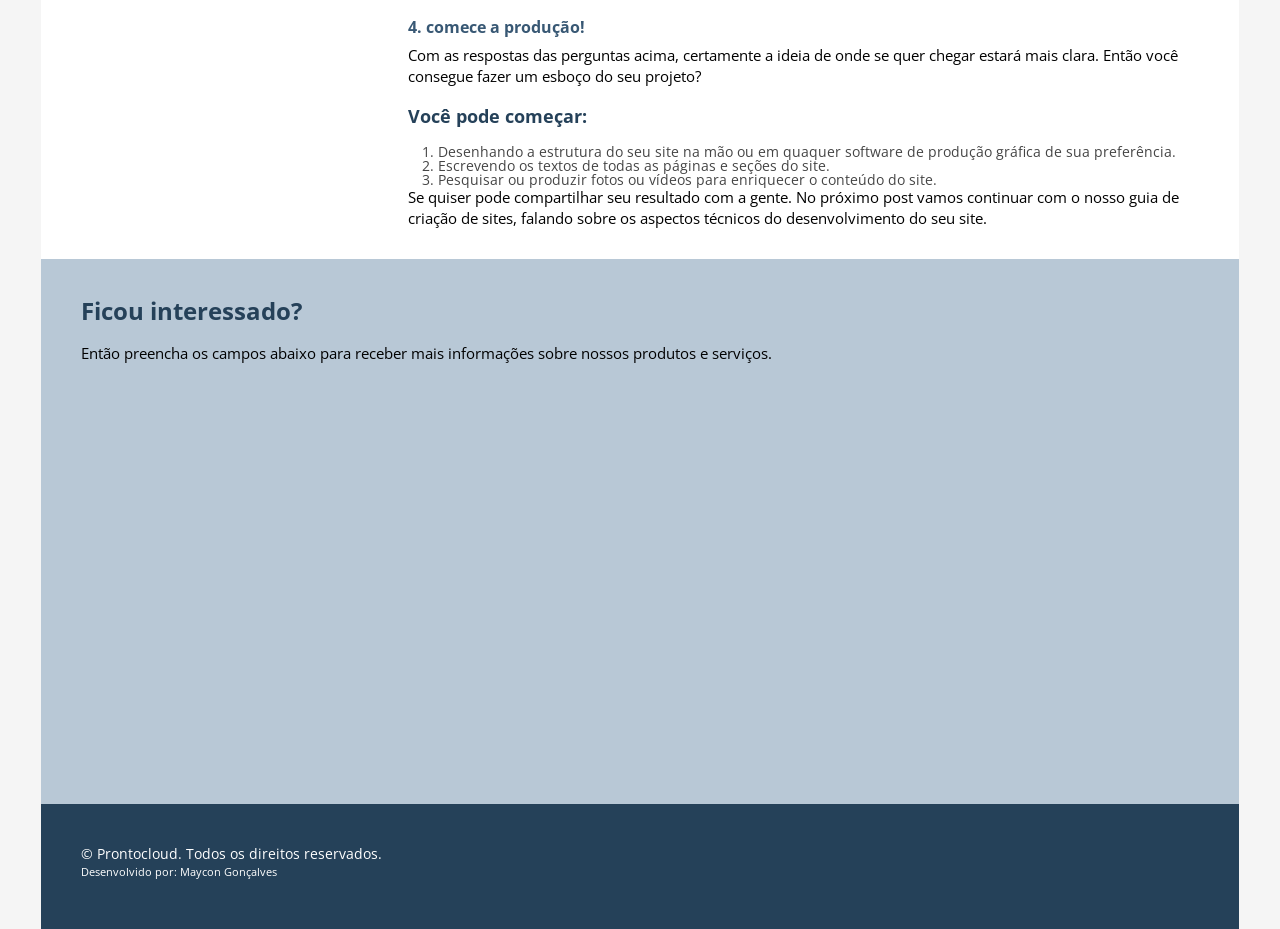
<file: prontocloud/saiba-mais.html>
<!DOCTYPE html>
<html lang="en">
<head>
    <meta charset="UTF-8">
    <meta name="viewport" content="width=device-width, initial-scale=1.0">
    <title>Prontocloud</title>

    <!-- CSS-->
    <link rel="stylesheet" href="./css/reset.css">
    <link rel="stylesheet" href="./css/style.css">

    <!-- icones -->
    <link rel="shortcut icon" href="./images/favicon.png">
    <link rel="apple-touch-icon" href="./images/icon-touch-retina.png">
    <link rel="apple-touch-icon" href="./images/icon-touch-retina-iphone.png">
    <link rel="apple-touch-icon" href="./images/icon-touch-retina-ipad.png">

    <!-- Google Fonts -->
     <link rel="preconnect" href="https://fonts.googleapis.com">
<link rel="preconnect" href="https://fonts.gstatic.com" crossorigin>
<link href="https://fonts.googleapis.com/css2?family=Open+Sans:ital,wdth,wght@0,75..100,300..800;1,75..100,300..800&display=swap" rel="stylesheet">

</head>
<body>
    <div class="main-container">
        <header>
            <div class="container">
                <img src="./images/prontocloud.png" alt="ProntoCloud">
            </div>
        </header>
        <section>
            <nav>
                <ul>
                    <li><a href="./">Home</a></li>
                    <li><a href="#top">Saiba mais</a></li>
                    <li><a href="#tenho-interesse">Tenho interesse</a></li>
                </ul>
            </nav>
            <article>
                <div class="article">
                    <h1>Planejamento para criação de sites</h1>

                    <img src="./images/web-design-plan-ning-700x300.png" alt="Planejamento para criação de sites">

                    <h2>Guia de criação de sites</h2>

                    <p>Você provavelmente está lendo aqui por que está pensando em fazer um novo site, se é a primeira vez muitas dúvidas podem surgir, e caso isso aconteça, pode entrar em contato com a gente. Mas antes pode avaliar cada etapa do nosso passo-a-passo.</p>

                    <p>Construir um site confiável e profissional exige uma série de conhecimentos em algumas áreas como design, comunicação, marketing, tecnologia, usabilidade, programação. Não precisa ser especialista em todas as áreas mas é fundamental ter uma boa noção ou contar com alguém que possa ajudar no desenvolvimento.</p>
                    
                    <p>Também não existe uma receita para o sucesso, mas um conjunto de boas práticas que quando bem executadas potencializam as chances de você construir um site poderoso. E no primeiro passo, neste post falaremos sobre as etapas básicas do planejamento.</p>

                    <h3>Planejamento</h3>

                    <p>Definição geral e protótipo do site</p>
                    <p>É uma etapa bem abrangente pois é nela que deverão ser definidos todos os aspectos do projeto e é fundamental começar respondendo algumas perguntas como:</p>

                    <h4>1. Quem vai acessar o site? </h4>

                    <p>Qual seria o perfil do público que estaria interessado em acessar o seu  site e obter informações ou mesmo comprar seus produtos?</p>

                    <p>O principal nesta etapa é conhecer e tentar entender ao máximo os possíveis usuários do seu site, o que elas fazem, qual tipo de linguagem seria mais apropriado para falar diretamente com elas?</p>

                    <p>Essas pessoas visualizariam seu site mais no computador ou no smartphone? Busque informações precisas em fontes confiáveis, acesse sites de concorrente diretos e indiretos, valie design, interação, tempo de resposta, linguagem...</p>

                    <h4>2. Qual o tipo de site mais apropriado?</h4>
                    <p>Se será um site institucional, um blog, um portal, uma loja virtual, entre outros.</p>

                    <p>Você precisa disponibilizar apenas suas informações básicas de contato? Precisa publicar conteúdo constantemente? Precisa vender pelo site? Precisa conectar pessoas? Disponibilizar algum serviço online?</p>

                    <h4>3. Quais funcionalidades serão necessárias</h4>
                    <p>Seu site precisa de quais recursos para ser relevante para seus usuários?</p>

                    <p>Você precisará, por exemplo, de um mecanismo de busca interna, um formulário de contato, um mapa interativo, galeria de imagens? O ideal é levantar e classificar as referências.</p>

                    <h4>4. comece a produção!</h4>
                    <p>Com as respostas das perguntas acima, certamente a ideia de onde se quer chegar estará mais clara. Então você consegue fazer um esboço do seu projeto?</p>

                    <h3>Você pode começar:</h3>

                    <ol>
                        <li>Desenhando a estrutura do seu site na mão ou em quaquer software de produção gráfica de sua preferência.</li>
                        <li>Escrevendo os textos de todas as páginas e seções do site.</li>
                        <li>Pesquisar ou produzir fotos ou vídeos para enriquecer o conteúdo do site.</li>
                    </ol>

                    <p>Se quiser pode compartilhar seu resultado com a gente. No próximo post vamos continuar com o nosso guia de criação de sites, falando sobre os aspectos técnicos do desenvolvimento do seu site.</p>
                </div>
            </article>
        </section>
        <section id="tenho-interesse">
            <div class="container">
                <article >
                    <h1>Ficou interessado?</h1>
                    <p>Então preencha os campos abaixo para receber mais informações sobre nossos produtos e serviços.</p>

                    <div class="cognito"> 
                        <script src="https://www.cognitoforms.com/f/seamless.js" data-key="EIW4Grr-MUKSAgHI9DvnkA" data-form="1"></script>
                    </div>
                    
                </article>
            </div>
        </section>
        <footer>
            <div class="container">
                <p>&copy; Prontocloud. Todos os direitos reservados.
                <small>Desenvolvido por: Maycon Gonçalves</small></p>
            </div>    
        </footer>
    </div>
</body>
</html>
</file>
<file: prontocloud/css/style.css>
* {
    box-sizing: border-box;
}

html {
    font-size: 62.5%;
}

body {
    background-color: #f5f5f5;
    font-family: 'Open Sans', sans-serif;
}

.main-container {
    width: 100vw;
    max-width: 1198px;
    margin:  0 auto;
}

.container {
    padding: 20px;
    width: 100%;
    margin: 0 auto;
    display: block;
    float: left;
    max-width: 1198px;
    max-width: 100%;
}

header {
    display: block;
    background: #fff;
    float: left;
    padding: 20px;
    width: 100%;
    border-bottom: 1px solid #254159;
}

h1 {
    font-size: 2.4rem;
    color: #254159;
    margin-bottom: 20px;
}

h2 {
    font-size: 2rem;
    color: #254159;
    margin-bottom: 20px;
}

h3 {
    font-size: 1.8rem;
    color: #254159;
    margin-bottom: 20px;
    padding-top: 10px;
}

h4 {
    font-size: 1.6rem;
    color: #385874;
    margin-bottom: 10px;
    padding-top: 10px;
}

p {
    margin-bottom: 10px;
    line-height: 1.4;
}

img {
    max-width: 100%;
    height: auto;
}

#tenho-interesse {
    background-color: #b8c8d6;
    width: 100%;
}

#tenho-interesse form,
.cog-form__container{
    background-color: #b8c8d6 !important;
}

html .cog-label, :root:root:root:root:root .cog-label {
    color: #385874 !important;
}

ol {
    margin-left: 30px;
}

ol li {
    font-size: 1.4rem;
    color: #454545;

}
section {
    background-color: #ffffff;
    font-size: 1.5rem;
    display: block;
    float: left;
    width: 100%;
    padding: 20px;
}

section nav {
    display: block;
    float: left;
    width: 30%;
}

nav li {
    margin: 1px 20px 1px 0;
    padding: 10px;
    background-color: #efefef;
}

nav li:hover {
    background-color: #dfdfdf;
}

nav a {
    text-decoration: none;
    color: #254159;
}

nav a:hover {
    color: #385874;
}

section article {
    display: block;
    float: left;
    width: 70%;
}

footer {
    background-color: #254159;;
    display: block;
    float: left;
    width: 100%;
    padding: 20px;
}

footer p {
    color: #ffffff;
    font-size: 1.4rem;
}

footer small {
    font-size: 80%;
    display: block;

}

.cognito {
    height: 390px;
    overflow: hidden;
}

@media (max-width: 768px) {
    section nav
    section article {
        width: 100%;
    }

    section nav {
        display: inline;
        float: none;
    }

    h1 {
        margin-top: 10px;
    }

    section article {
        float: none;
        width: 95%;
    }

    .article img {
        width:90%;
    }

    .container {
        padding-left: 1%;
        padding-right: 1%;
    }
}

#banner {
    background-image: url('../images/banner.png');
    background-repeat: no-repeat;
    background-position: center;
    background-size: cover;
    width: 100%;
    height: 60vh;
}

.legenda-container {
    float: right;
    margin: 10vh 10vh 0 0;
    width: 30%;

}

.legenda {
    background-color: rgba(255, 255, 255, 1.6);
    padding: 20px;
    border-radius: 5px;
    margin-bottom: 5rem;
}

.legenda h5, 
.legenda h4 {
    color: #254159;
    line-height: 1.5;
}

.button-cta {
    border-radius: 25px;
    display: inline;
    background-color: orangered;
    color: #fff;
    font-size: 1.8rem;
    text-transform: uppercase;
    box-shadow: 1px 1px 4px #454545;
    padding: 10px 15px;
    width: auto;
    text-decoration: none;
    font-weight: 300;
    float: right;
}

#saiba-mais {
    background-color: #eaeff3;
    padding: 40px 20px;
}

#saiba-mais p,
#saiba-mais img {
    width:45%;
    display: block;
    float: left;
    padding: 20px;
}

.container-duvidas {
    background-color: #b9cad870;
    padding-top: 40px;
    padding-bottom: 40px;
}

dl {
    margin: 20px 0;
}

dt {
    font-family: "Open Sans";
    font-weight: 700;
    font-size: 1.6rem;
    color: #254159;
    margin-bottom: 5px;
}

dd {
    margin-left:20px;
    margin-bottom: 20px;
    font-size:1.4rem;
}
</file>
<file: html-css/src/tabelas.css>
table {

	border: 1px solid;
	background: #ffffff;
	width: 100%;
	border-collapse: collapse;

}

table tr {
	border: 1px solid #757575;
}

table tbody tr:nth-child(even) {
	background-color: #EEEEFF;
}

table tbody tr:hover {
	background-color: rgba(0, 0, 255, .2);
}

table th,
table td {
	padding: 1rem;
	font-size: 1.6rem;
	text-align: right;
	/*border: 1px solid #757575;*/
	vertical-align: middle;
}

table tr td:first-child {
	text-align: left;
	font-weight: bold;
}

table th {
	background-color: #234589;
	color: #FFFFFF;
	font-weight: bold;
	text-align: left;
}

.table-container {
	padding: 2rem 1rem;
}

.table-container h3 {
	font-size: 1.8rem;
	font-style: normal;
	margin-bottom: 1rem;
}

.table-container tfoot {
	background: #EEEEEE;
}

.table-container tfoot td {
	font-weight: bold;
}
</file>
<file: html-css/src/layouts-fluidos.css>
* {
    margin: 0;
    padding: 0;
}

html {
    font-family: Arial, Helvetica, sans-serif;
}


body {  
    height: 100vh;
    background-color: #efefef;
    overflow: overlay;
}

h1, h2, p {
    margin-bottom: 20px;
}

div {
    padding: 20px 0;
    margin: 0;
}

.width-100 {
    width: 100%;
    width: 100vw; /* viewport width */
    background-color: aqua;
    
    padding: 20px 0;
    height: 400px;
}

nav {
    background-color: grey;
    width: 20%;
    float: left;
    display: table;
    display: block;
    height: 100%;
}

article {
    background-color: ivory;
    width: 80%;
    float: left;
    height: 100%;
    box-sizing: border-box; /* considera o padding e border na largura e altura */
    
}

.fixed-width {
    background-color: lawngreen;
    width: 200px;
    margin: 40px auto;
    text-align: center;
}

.background {
    background-color: lightcoral;
    background-image: url(../imagens/pattern.png);
    background-repeat: repeat-y; /* vertical */ 
    background-repeat: repeat-x; /* horizontal */ 
    width: 100%;
    height: 50vh;
}

div img {
    width: 100%;
}
</file>
<file: html-css/src/graficos.css>
html {
    font-family: Arial, Helvetica, sans-serif;
    font-size: 62.5%;
}


body {
    font-size: 1.6rem;
    color : #333;
}

footer {
    color: #333;
    font-size: 1.2rem;
}


div {  
    margin: 40px auto;
}


/* Círculo*/
#grafico-01 {
    background-color: brown;
    width: 400px;
    height: 400px;
    overflow: hidden;
    border-radius: 50%;
}

#grafico-01 img {
    width: 100%;
    height: auto;
}

/* Triângulo */
#grafico-02 {
    background: transparent;
    border-style: solid;
    border-width: 60px 0 60px 120px;
    border-color: transparent transparent transparent blue;
    width: 60px;

}

#imagem-vetorial {
    width: 100px;
}

#canvas {
    height: 300px;
    width: 300px;
}


/*filtros*/
#grafico-01 {
    filter: drop-shadow(8px 8px 10px #333);
    max-width: 100%;
    height: auto;
}

.filtro {
    filter: grayscale(100%); /*escala de cinza*/
    filter: blur(5px); /* desfoque*/
    filter: brightness(50%); /* brilho (100% = normal)*/
    filter: invert(100%); /*inversão de cores*/
    filter: opacity(50%); /*opacidade (100% = normal)*/
    filter: saturate(200%) sepia(100%); /* combina filtros separados por espaço*/
}

.filtro:hover {
    filter: grayscale(0);
}
</file>
<file: html-css/src/layout.css>
/* 

	Arquivo CSS geral com estilos dos elementos de todas páginas 

*/

* {
  box-sizing: border-box;
}

html {
	margin: 0;
	padding: 0;
	font-size: 62.5%; /* equivalente a 10px */
}

img {
  max-width: 100%;
  height: auto;
}

body {
	background-color: white;
}

h1 {
	font-size: 2rem;
}

h2 {
	font-size: 1.8rem;
}

form {
	background: #eee;
	padding: 10px;
}

form div {
	background: #fff;
	border-bottom: 1px solid #33f;
	margin: 1rem;
	padding: 2rem;
}

label {
	margin-bottom: 1rem;
	font-size: 1.4rem; 
	font-family: sans-serif;
	font-weight: bold;
	color: #66F;
}

input {
	padding: 1rem;
}

[type="text"], [type="email"], textarea, label {
	display: block;
	width: 100%;
}

header {
  background-color: #333;
  padding: 30px;
  text-align: left;
  font-size: 35px;
  color: white;
}

nav {
  float: left;
  width: 30%;
  padding: 20px;
}

nav ul {
  list-style-type: none;
  padding: 0;
}

article {
  float: left;
  padding: 20px;
  width: 70%;
}

section::after {
  content: "";
  display: table;
  clear: both;
}

footer {
  background-color: #eee;
  padding: 10px;
  text-align: center;
  color: white;
}



.coluna {
  display: block;
  width: 33.3%;
  float: left;
  background: #eee;
  padding: 5px;
  border: 1px solid #333;
}

.coluna-3 {
  columns: 150px 2;
  width: 50%;
}

.coluna-100w {
  width: 100%;
}

iframe {
  width: 100%;
  height: 400px;
}


/*Mobile First*/

/*Tablets*/
@media (min-width: 769px) {
  body {
    background-color: teal;
  }
}



@media (max-width: 768px) {
  nav {
    width: 30%;
  }
  article {
    width: 70%;
  }
  .coluna {
    width: 50%;
    min-width: unset;
  }
}

/*Smartphones*/

@media (max-width: 425px) {
  nav,
  article,
  .coluna {
    width: 100%;
    min-width: 320px;
  }
}
</file>
